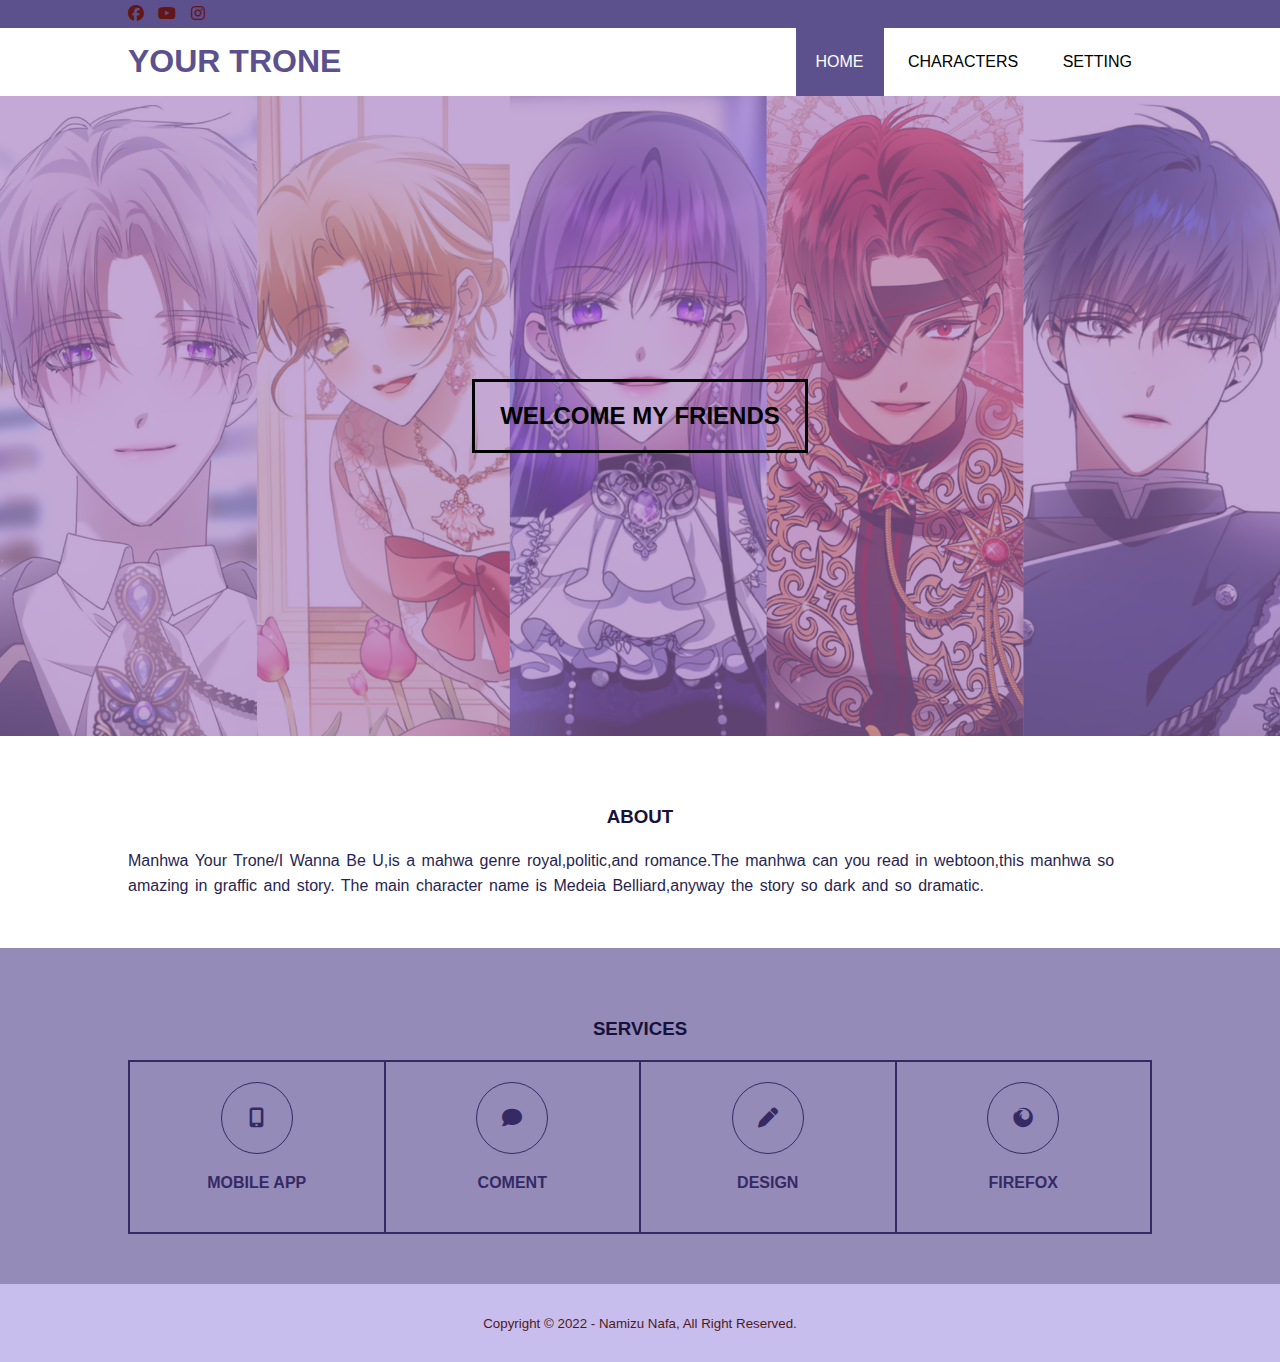
<file: index.html>
<!DOCTYPE html>
<html>
<head>
    <meta charset="utf-8">
    <meta name="viewport" content="width=device-width, initial-scale=1">
    <title>I WANNA BE U</title>
    <link rel="stylesheet" type="text/css" href="css/style.css">
    <link rel="stylesheet" type="text/css" href="https://cdnjs.cloudflare.com/ajax/libs/font-awesome/6.1.2/css/all.min.css">
</head>
<body>
    <!-- header -->
    <div class="medsos">
        <div class="container">
            <ul>
                <li><a href="https://www.facebook.com"><i class="fa-brands fa-facebook"></i></a></li>
                <li><a href="https://www.youtube.com"><i class="fa-brands fa-youtube"></i></a></li>
                <li><a href="https://www.instagram.com"><i class="fa-brands fa-instagram"></i></a></li>
            </ul>
        </div>
    </div>
    <header>
        <div class="container">
        <h1><a href="">YOUR TRONE</a></h1>
        <ul>
            <li class="active"><a href="index.html">HOME</a></li>
            <li><a href="characters.html">CHARACTERS</a></li>
            <li><a href="setting.html">SETTING</a></li>
         </ul>
        </div>
    </header>

    <!-- banner -->
    <section class="banner">
        <h2>WELCOME MY FRIENDS</h2>
    </section>

    <!-- about -->
    <section class="about">
        <div class="container">
            <h3>ABOUT</h3>
            <p>Manhwa Your Trone/I Wanna Be U,is a mahwa genre royal,politic,and romance.The manhwa can you read in webtoon,this manhwa so amazing in graffic and story.
                The main character name is Medeia Belliard,anyway the story so dark and so dramatic. </p>
        </div>
    </section>

    <!-- service -->  
    <section class="services">
        <div class="container">
            <h3>SERVICES</h3>
            <div class="box">
               <div class="col-4">
                  <div class="icon"><i class="fa-solid fa-mobile-screen-button"></i></div>
                  <h4>MOBILE APP</h4>
               </div>
               <div class="col-4">
                  <div class="icon"><i class="fa-solid fa-comment"></i></div>
                  <h4>COMENT</h4>
               </div>
               <div class="col-4">
                  <div class="icon"><i class="fa-solid fa-pen"></i></div>
                  <h4>DESIGN</h4>
                </div>
                <div class="col-4">
                  <div class="icon"><i class="fa-brands fa-firefox"></i></div>
                  <h4>FIREFOX</h4>
                </div>
            </div>
        </div>
    </section>
    <!-- footer -->
    <footer>
        <div class="container">
            <small>Copyright &copy; 2022 - Namizu Nafa, All Right Reserved.</small>
        </div>  
    </footer>
</body>
</html>
</file>
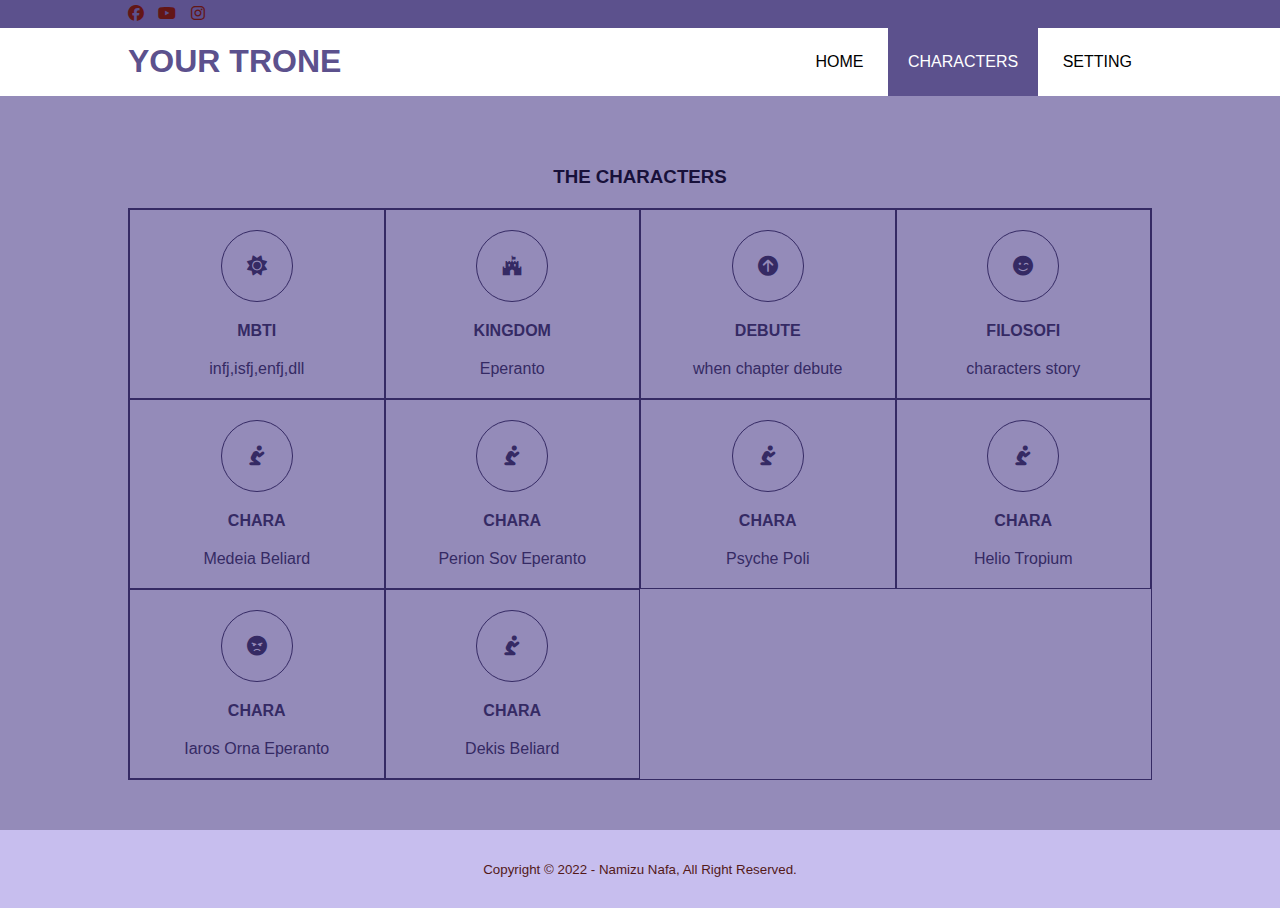
<file: characters.html>
<!DOCTYPE html>
<html>
<head>
    <meta charset="utf-8">
    <meta name="viewport" content="width=device-width, initial-scale=1">
    <title>I WANNA BE U</title>
    <link rel="stylesheet" type="text/css" href="css/style.css">
    <link rel="stylesheet" type="text/css" href="https://cdnjs.cloudflare.com/ajax/libs/font-awesome/6.1.2/css/all.min.css">
</head>
<body>
    <!-- header -->
    <div class="medsos">
        <div class="container">
            <ul>
                <li><a href="#"><i class="fa-brands fa-facebook"></i></a></li>
                <li><a href="#"><i class="fa-brands fa-youtube"></i></a></li>
                <li><a href="#"><i class="fa-brands fa-instagram"></i></a></li>
            </ul>
        </div>
    </div>
    <header>
        <div class="container">
        <h1><a href="index.html">YOUR TRONE</a></h1>
        <ul>
            <li><a href="index.html">HOME</a></li>
            <li class="active"><a href="characters.html">CHARACTERS</a></li>
            <li><a href="setting.html">SETTING</a></li>
         </ul>
        </div>
    </header>

   

    <!-- service -->  
    <section class="services">
        <div class="container">
            <h3>THE CHARACTERS</h3>
            <div class="box">
               <div class="col-4">
                  <div class="icon"><i class="fa-solid fa-sun"></i></div>
                  <h4>MBTI</h4>
                  <p>infj,isfj,enfj,dll</p>
               </div>
               <div class="col-4">
                  <div class="icon"><i class="fa-brands fa-fort-awesome"></i></div>
                  <h4>KINGDOM</h4>
                  <p>Eperanto</p>
               </div>
               <div class="col-4">
                  <div class="icon"><i class="fa-solid fa-circle-arrow-up"></i></div>
                  <h4>DEBUTE</h4>
                  <p>when chapter debute</p>
                </div>
                <div class="col-4">
                  <div class="icon"><i class="fa-solid fa-face-smile-wink"></i></div>
                  <h4>FILOSOFI</h4>
                  <p>characters story</p>
                </div>
                <div class="col-4">
                    <div class="icon"><i class="fa-solid fa-person-praying"></i></div>
                    <h4>CHARA</h4>
                    <p>Medeia Beliard</p>
                </div>
                <div class="col-4">
                    <div class="icon"><i class="fa-solid fa-person-praying"></i></div>
                    <h4>CHARA</h4>
                    <p>Perion Sov Eperanto</p>
                </div>
                <div class="col-4">
                    <div class="icon"><i class="fa-solid fa-person-praying"></i></div>
                    <h4>CHARA</h4>
                    <p>Psyche Poli</p>
                </div>
                <div class="col-4">
                    <div class="icon"><i class="fa-solid fa-person-praying"></i></div>
                    <h4>CHARA</h4>
                    <p>Helio Tropium</p>
                </div>
                <div class="col-4">
                    <div class="icon"><i class="fa-solid fa-face-angry"></i></div>
                    <h4>CHARA</h4>
                    <p>Iaros Orna Eperanto</p>
                </div>
                <div class="col-4">
                    <div class="icon"><i class="fa-solid fa-person-praying"></i></div>
                    <h4>CHARA</h4>
                    <p>Dekis Beliard</p>
                </div>
        </div>
    </section>
    <!-- footer -->
    <footer>
        <div class="container">
            <small>Copyright &copy; 2022 - Namizu Nafa, All Right Reserved.</small>
        </div>  
    </footer>
</body>
</html>
</file>
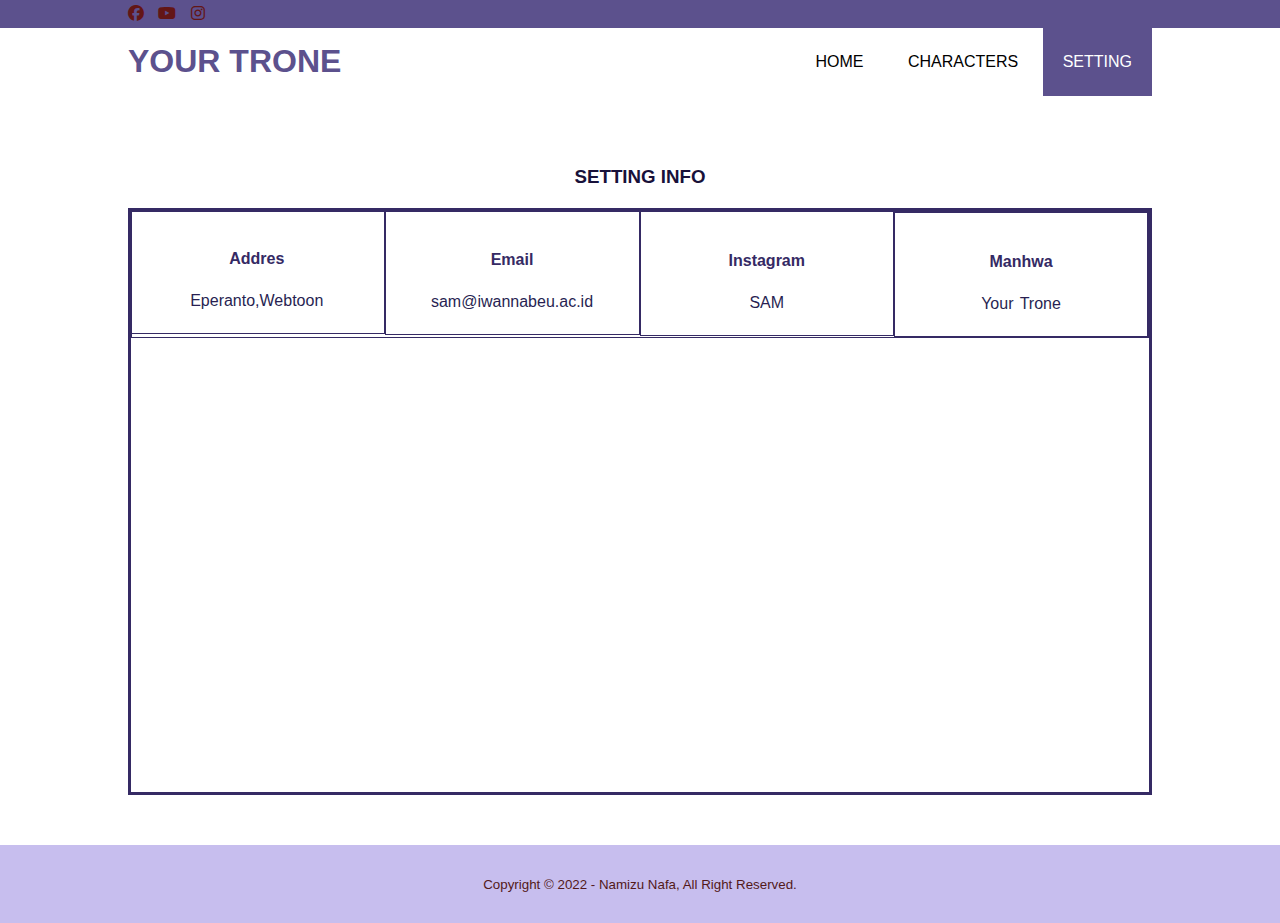
<file: setting.html>
<!DOCTYPE html>
<html>
<head>
    <meta charset="utf-8">
    <meta name="viewport" content="width=device-width, initial-scale=1">
    <title>I WANNA BE U</title>
    <link rel="stylesheet" type="text/css" href="css/style.css">
    <link rel="stylesheet" type="text/css" href="https://cdnjs.cloudflare.com/ajax/libs/font-awesome/6.1.2/css/all.min.css">
</head>
<body>
    <!-- header -->
    <div class="medsos">
        <div class="container">
            <ul>
                <li><a href="#"><i class="fa-brands fa-facebook"></i></a></li>
                <li><a href="#"><i class="fa-brands fa-youtube"></i></a></li>
                <li><a href="#"><i class="fa-brands fa-instagram"></i></a></li>
            </ul>
        </div>
    </div>
    <header>
        <div class="container">
        <h1><a href="">YOUR TRONE</a></h1>
        <ul>
            <li><a href="index.html">HOME</a></li>
            <li><a href="characters.html">CHARACTERS</a></li>
            <li class="active"><a href="setting.html">SETTING</a></li>
         </ul>
        </div>
    </header>



    <!-- about -->
    <section class="about">
        <div class="container">
            <h3>SETTING INFO</h3>
            <div class="box">
                <div class="col-4">
                    <h4>Addres</h4>
                    <p>Eperanto,Webtoon</p>
            </div>
            <div class="box">
                <div class="col-4">
                    <h4>Email</h4>
                    <p>sam@iwannabeu.ac.id</p>
            </div>
            <div class="box">
                <div class="col-4">
                    <h4>Instagram</h4>
                    <p>SAM</p>
            </div>
            <div class="box">
                <div class="col-4">
                    <h4>Manhwa</h4>
                    <p>Your Trone</p>
            </div>
        </div>
        <iframe src="https://www.google.com/maps/embed?pb=!1m18!1m12!1m3!1d404809.4681330213!2d126.98955!3d37.565099999999994!2m3!1f0!2f0!3f0!3m2!1i1024!2i768!4f13.1!3m3!1m2!1s0x357ca28b61c565cd%3A0x858aedb4e4ea83eb!2sSeoul%2C%20Korea%20Selatan!5e0!3m2!1sid!2sid!4v1661227894525!5m2!1sid!2sid" width="100%" height="450" style="border:0;" allowfullscreen="" loading="lazy" referrerpolicy="no-referrer-when-downgrade"></iframe>
    </section>

 
    
    <!-- footer -->
    <footer>
        <div class="container">
            <small>Copyright &copy; 2022 - Namizu Nafa, All Right Reserved.</small>
        </div>  
    </footer>
</body>
</html>
</file>
<file: css/style.css>
*{
    padding: 0;
    margin: 0;
    font-family: sans-serif;
}
a{
    color: inherit;
    text-decoration: none;
}
.medsos{
    padding: 5px 0;
    background-color: #5C518D;
}
.medsos ul li{
    display: inline-block;
    color: rgb(99, 22, 22);
    margin-right: 10px;
}
.container{
    width: 80%;
    margin: 0 auto;
}
.container:after{
    content: " ";
    display: block;
    clear: both;
}
header{
    padding: 0%;   
}
header h1{
    float: left;
    padding: 15px 0;
    color: #5C518D;
}
header ul{
    float: right;
}
header ul li{
    display: inline-block;
}
header ul li a{
    padding: 25px 20px;
    display: inline-block;
}
header ul li a:hover{
    background-color: #5C518D;
    color: #fff;
}
.active{
    background-color: #5C518D;
    color: #fff;
}
.banner{
    height: 60vh;
    background-image: url(../img/banner.png);
    background-size: cover;
    position: relative;
    display: flex;
    justify-content: center;
    align-items: center;
}
.banner:after{
    content:" ";
    display: block;
    position: absolute;
    top: 0;
    left: 0;
    right: 0;
    bottom: 0;
    background-color: rgba(157, 110, 185, 0.6);
}
.banner h2{
    color: black;
    z-index: 1;
    padding: 20px 25px;
    border: 3px solid black;
}
section{
    padding: 50px 0;
}
section h3{
    text-align: center;
    padding: 20px 0;
    color:#18113a;
}
.about p{
    color: #281f52;
    word-spacing: 2px;
    line-height: 25px;
}
.contact{
    background-color: #1f183d;
}
footer{
    padding: 30px 0;
    background-color: #c7beee;
    color: #531919;  
    text-align: center;  
}
.services{
    background-color: #948bb9;
}
.box{
    border: 1px solid;
    color: #352a64;
}
.box:after{
    content: " ";
    display: block;
    clear: both;
}
.box .col-4{
    width: 25%;
    padding: 20px;
    box-sizing: border-box;
    border: 1px solid;
    text-align: center;
    float: left;
}
.icon{
    width: 70px;
    height: 70px;
    border: 1px solid;
    border-radius: 50%;
    text-align: center;
    line-height: 70px;
    font-size: 20px;
    margin: 0 auto;
}
.box .col-4 h4{
    margin: 20px 0;
}
</file>
